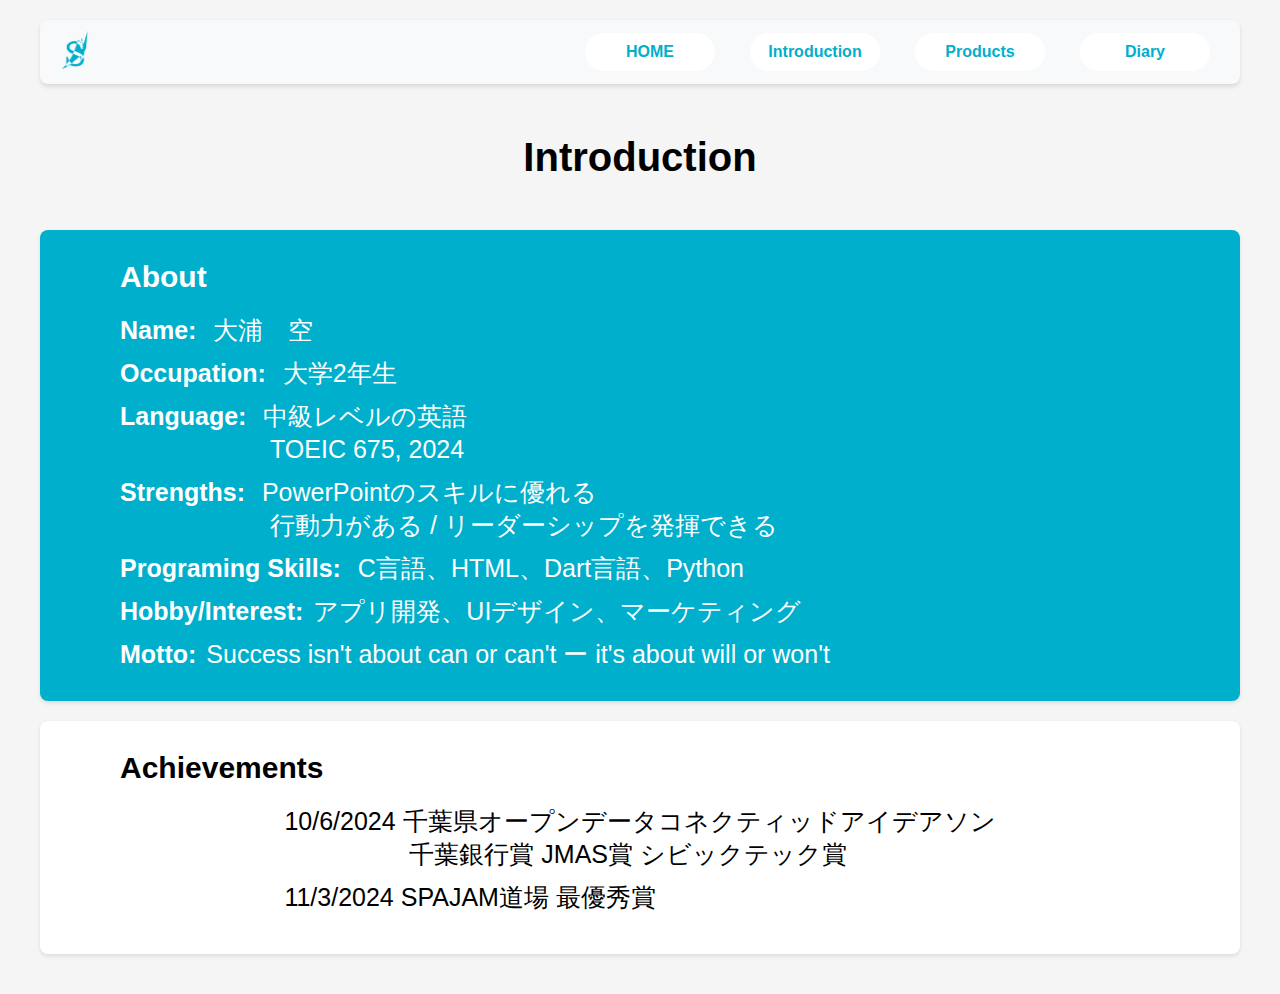
<file: p1.html>
<!DOCTYPE html>
<html lang="ja">
<head>
    <link rel="icon" href="logo1.png" type="image/x-icon">
    <link rel="shortcut icon" href="logo1.png" type="image/x-icon">
    <link rel="stylesheet" href="styles.css">

    <meta charset="UTF-8">
    <meta name="viewport" content="width=device-width, initial-scale=1.0">
    <title>Sola</title>
</head>
<body>
    <div id="content">
    
    <h1 style="text-align:center">Introduction</h1>

    <div class="blue-box">
        <h2>About</h2>
        <ul>
            <li><strong>Name:</strong> 大浦　空</li>
            <li><strong>Occupation:</strong> 大学2年生</li>
            <li><strong>Language:</strong> 中級レベルの英語<br>　　　　　　TOEIC 675, 2024<br></li>
            <li><strong>Strengths:</strong> PowerPointのスキルに優れる<br>　　　　　　行動力がある / リーダーシップを発揮できる</li>
            <li><strong>Programing Skills:</strong> C言語、HTML、Dart言語、Python</li>
            <li><strong>Hobby/Interest:</strong>アプリ開発、UIデザイン、マーケティング</li>
            <li><strong>Motto:</strong>Success isn't about can or can't ー it's about will or won't</li>
        </ul>
    </div>
    
    <div class="container">
        <h2>Achievements</h2>
        <ul class="details">
            <li>10/6/2024 千葉県オープンデータコネクティッドアイデアソン<br>　　　　　千葉銀行賞 JMAS賞 シビックテック賞</li>
            <li>11/3/2024 SPAJAM道場 最優秀賞</li>
        </ul>
    </div>

    </div>

    <script src="https://ajax.googleapis.com/ajax/libs/jquery/3.4.1/jquery.min.js"></script>
    <script src="script.js"></script>

</body>
</html>
</file>
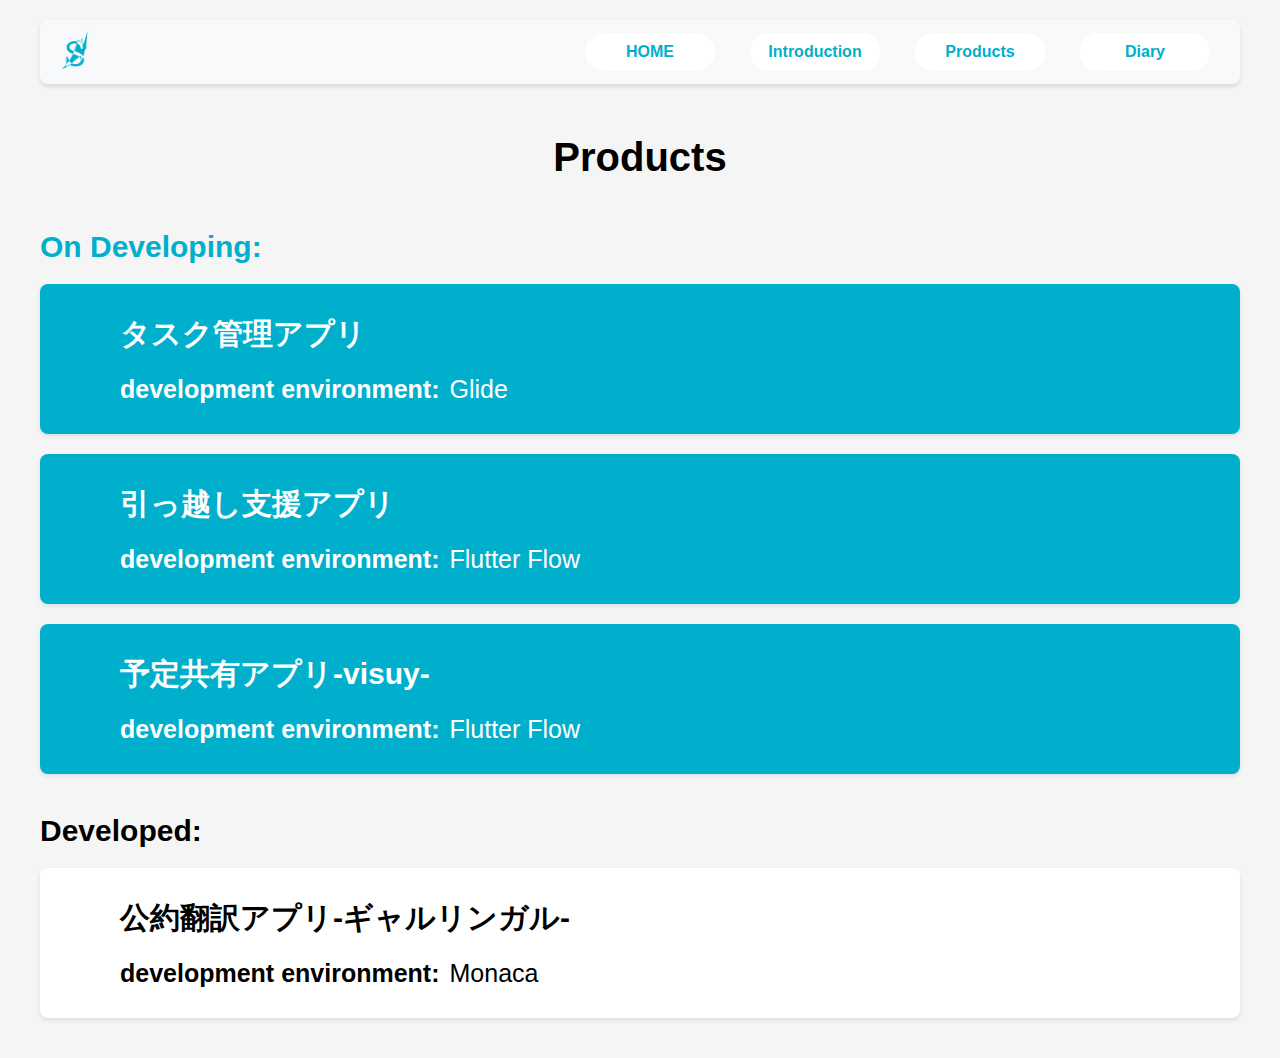
<file: p2.html>
<!DOCTYPE html>
<html lang="ja">
<head>
    <link rel="icon" href="logo1.png" type="image/x-icon">
    <link rel="shortcut icon" href="logo1.png" type="image/x-icon">
    <link rel="stylesheet" href="styles.css">

    <meta charset="UTF-8">
    <meta name="viewport" content="width=device-width, initial-scale=1.0">
    <title>Sola</title>
</head>
<body>
    <div id="content">

    <h1 style="text-align:center">Products</h1>

    <div id="popup" style="display: none; position: fixed; top: 50%; left: 50%; transform: translate(-50%, -50%); background: white; padding: 20px; border: 1px solid #ccc; box-shadow: 0 4px 8px rgba(0, 0, 0, 0.2); z-index: 1000;">
        <span id="popup-close" style="cursor: pointer; position: absolute; top: 5px; right: 10px; font-size: 18px;">&times;</span>
        <div id="popup-content"></div>
    </div>
    <div id="overlay" style="display: none; position: fixed; top: 0; left: 0; width: 100%; height: 100%; background: rgba(0, 0, 0, 0.5); z-index: 999;"></div>    

    <h3 style="color: #00afcc">On Developing:</h3>

    <div class="blue-box">
        <h2>タスク管理アプリ</h2>
        <ul>
            <li><strong>development environment:</strong>Glide</li>
        </ul>
    </div>

    <div class="blue-box">
        <h2>引っ越し支援アプリ</h2>
        <ul>
            <li><strong>development environment:</strong>Flutter Flow</li>
        </ul>
    </div>
    
    <div class="blue-box">
        <h2>予定共有アプリ-visuy-</h2>
        <ul>
            <li><strong>development environment:</strong>Flutter Flow</li>
        </ul>
    </div>

    <h3 style="margin-top: 40px;">Developed:</h3>

    <div class="white-box">
        <h2>公約翻訳アプリ-ギャルリンガル-</h2>
        <ul>
            <li><strong>development environment:</strong>Monaca</li>
        </ul>
    </div>
    
    </div>

    <script src="https://ajax.googleapis.com/ajax/libs/jquery/3.4.1/jquery.min.js"></script>
    <script src="script.js"></script>

</body>
</html>
</file>
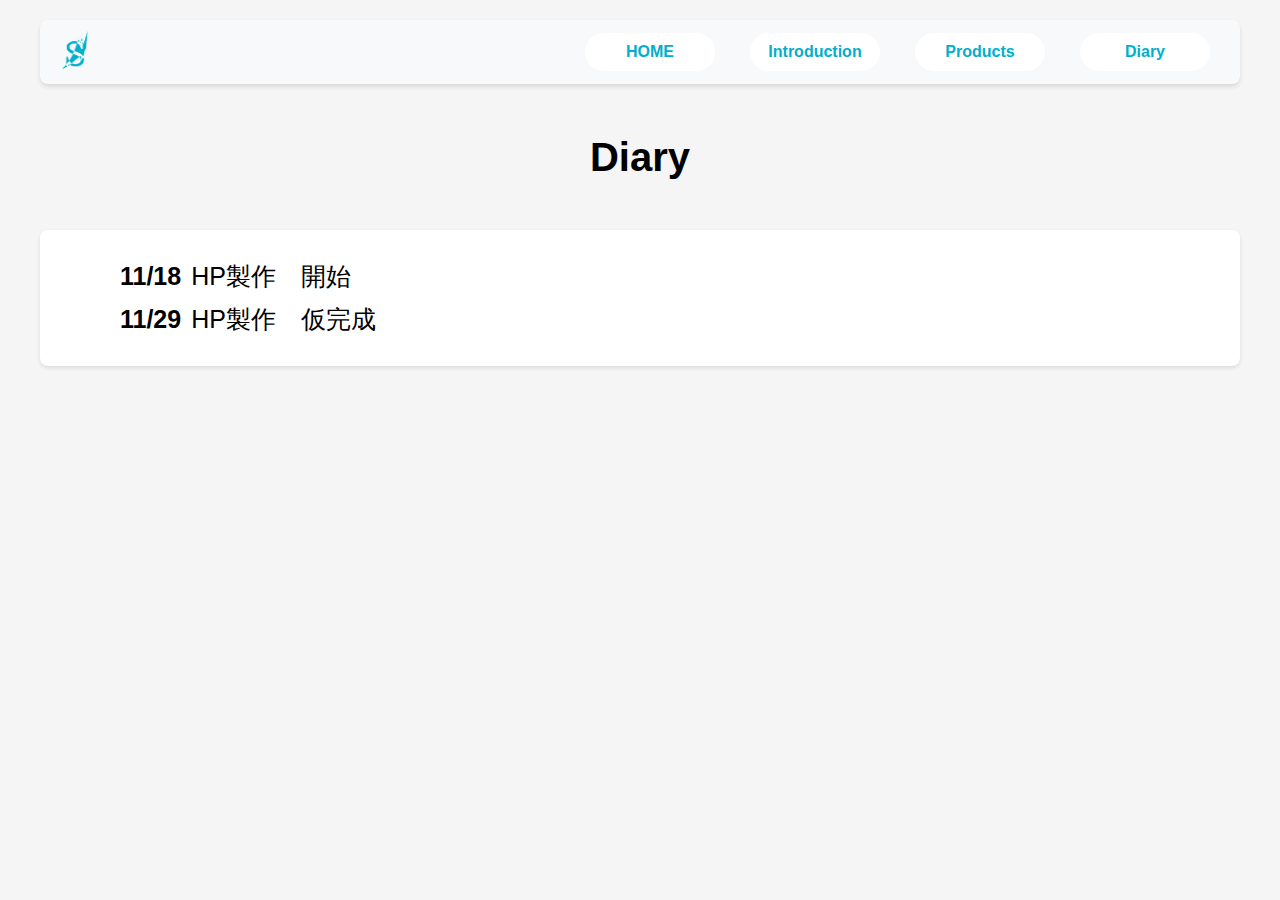
<file: p3.html>
<!DOCTYPE html>
<html lang="ja">
<head>
    <link rel="icon" href="logo1.png" type="image/x-icon">
    <link rel="shortcut icon" href="logo1.png" type="image/x-icon">
    <link rel="stylesheet" href="styles.css">

    <meta charset="UTF-8">
    <meta name="viewport" content="width=device-width, initial-scale=1.0">
    <title>Sola</title>
</head>
<body>
    <div id="content">

    <h1 style="text-align:center">Diary</h1>
    
    <div class="white-box">
        <ul>
            <li><strong>11/18</strong>HP製作　開始</li>
            <li><strong>11/29</strong>HP製作　仮完成</li>
        </ul>
    </div>

    </div>

    <script src="https://ajax.googleapis.com/ajax/libs/jquery/3.4.1/jquery.min.js"></script>
    <script src="script.js"></script>

</body>
</html>
</file>
<file: styles.css>
/* スタートアニメーション */
.logo_fadein {
    background: #FFF;
    position: fixed;
    top: 0;
    left: 0;
    height: 100%;
    width: 100%;
    z-index: 999;
    display: flex;
    align-items: center;
    justify-content: center;
}

.logo_fadein p {
    position: fixed;
    left: 50%;
    top: 50%;
    transform: translate(-50%, -50%);
    display: none; /* 初期状態で非表示 */
    z-index: 9999;
    width: 280px;

    /* Flexbox を使用して中央配置 */
    display: flex;
    align-items: center;
    justify-content: center;
}
body {
    margin: 0;
    padding: 20px; /* 画面端から全体的に20pxの余白を設定 */
    background-color: #f5f5f5; /* 背景色を設定（オプション） */
    font-family: Arial, sans-serif; /* フォントを統一 */
}


/* リセット */
* {
    margin: 0;
    padding: 0;
    box-sizing: border-box;
}

/* ナビゲーションバー */
nav {
    max-width: 1200px; /* ナビゲーションバーの最大幅を設定 */
    margin: 0 auto; /* 中央揃え */
    background-color: #f8f9fa;
    padding: 10px 20px; /* 上下: 10px、左右: 50px */
    display: flex;
    align-items: center;
    justify-content: center; /* リンクを中央揃え */
    border-bottom: 1px solid #ddd; /* 下部に境界線を追加 */
    justify-content: space-between; /* 左右にスペースを設ける */
    box-shadow: 0 2px 4px rgba(0, 0, 0, 0.1); /* ナビゲーションの下に影を追加 */
    border-radius: 8px; /* 全体を少し丸みを持たせる */
}

/* リストのスタイル */
ul {
    margin: 0;
    padding: 0;
    list-style: none;
    gap: 15px; /* リンク間のスペースを設定 */
}
nav ul{
    display: flex; /* 横並び */
}
/* リストアイテム */
nav ul li {
    list-style: none;
    width: 130px; /* 各アイテムの固定幅 */
    overflow: hidden;
    flex: 1;
    margin: 0 10px; /* 左右に10pxの余白を追加 */
    border-radius: 20px;
}

/* リンクのスタイル */
nav ul li a {
    display: flex; /* 中央揃えのため */
    justify-content: center;
    align-items: center;
    width: 100%;
    height: 100%;
    padding: 10px 20px; /* 内側の余白を調整 */
    text-decoration: none;
    color: #00afcc;
    font-weight: bold;
    transition: color 0.3s;
    position: relative;
    z-index: 1;
    border-radius: 20px;
}

/* 背景エフェクト */
nav ul li a::after {
    content: '';
    position: absolute;
    right: 0%;
    width: 300%;
    height: 100%;
    background: linear-gradient(to left, #fff 34%, #ff6f61 34%, #ffcc33 66%, #00afcc 66%);
    z-index: -1;
}

/* ホバー効果 */
nav ul li a:hover {
    color: #fff;
}

nav ul li a:hover::after {
    right: -200%;
}

/* 動画 */
video {
    max-width: 100%;
    max-height: 100vh;
    display: block;
    margin: 0 auto;
    object-fit: cover;
    background-color: #fff;
}

.blue-box {
    background-color: #00afcc; /* 背景色を青に設定 */
    color: white; /* テキスト色を白に設定 */
    padding: 30px 80px 30px 80px; /* 内側の余白を設定 */
    border-radius: 8px; /* 角を丸く */
    max-width: 1200px; /* 最大幅を設定 */
    margin: 20px auto; /* 上下に余白、中央揃え */
    font-size: 16px; /* フォントサイズを調整 */
    box-shadow: 0 2px 4px rgba(0, 0, 0, 0.1); /* コンテンツ全体に影を追加 */
}

.blue-box ul {
    list-style: none; /* リストマーカーを非表示 */
    padding: 0; /* 余白をリセット */
    margin: 0; /* 余白をリセット */
}
.blue-box li:last-child {
    margin-bottom: 0; /* 最後の項目の余白を削除 */
}
.blue-box li {
    display: block; /* 各リストアイテムをブロック要素として扱う */
    margin-bottom: 10px; /* 各項目の間に余白を追加 */
    font-size: 25px; /* フォントサイズを調整 */
}
.blue-box li strong {
    display: inline-block; /* ラベルを独立したブロック要素に */
    margin-right: 10px; /* ラベルと値の間に余白を追加 */
    font-weight: bold; /* 太字 */
}
.blue-box span {
    text-align: left; /* 内容部分を左揃え */
    flex-grow: 1; /* 必要に応じて幅を拡張 */
    margin-left: 10px; /* ラベルと内容の間に余白を追加 */
    word-wrap: break-word; /* 長い内容を折り返す */
}

.white-box {
    background-color: #fff; /* 背景色を青に設定 */
    color: black; /* テキスト色を白に設定 */
    padding: 30px 80px 30px 80px; /* 内側の余白を設定 */
    border-radius: 8px; /* 角を丸く */
    max-width: 1200px; /* 最大幅を設定 */
    margin: 20px auto; /* 上下に余白、中央揃え */
    font-size: 16px; /* フォントサイズを調整 */
    box-shadow: 0 2px 4px rgba(0, 0, 0, 0.1); /* コンテンツ全体に影を追加 */
}

.white-box ul {
    list-style: none; /* リストマーカーを非表示 */
    padding: 0; /* 余白をリセット */
    margin: 0; /* 余白をリセット */
}
.white-box li:last-child {
    margin-bottom: 0; /* 最後の項目の余白を削除 */
}
.white-box li {
    display: block; /* 各リストアイテムをブロック要素として扱う */
    margin-bottom: 10px; /* 各項目の間に余白を追加 */
    font-size: 25px; /* フォントサイズを調整 */
}
.white-box li strong {
    display: inline-block; /* ラベルを独立したブロック要素に */
    margin-right: 10px; /* ラベルと値の間に余白を追加 */
    font-weight: bold; /* 太字 */
}
.white-box span {
    text-align: left; /* 内容部分を左揃え */
    flex-grow: 1; /* 必要に応じて幅を拡張 */
    margin-left: 10px; /* ラベルと内容の間に余白を追加 */
    word-wrap: break-word; /* 長い内容を折り返す */
}

.container {
    background-color: #fff; /* 背景色を青に設定 */
    color: black; /* テキスト色を白に設定 */
    padding: 30px 80px 30px 80px; /* 内側の余白を設定 */
    border-radius: 8px; /* 角を丸く */
    max-width: 1200px; /* 最大幅を設定 */
    margin: 20px auto; /* 上下に余白、中央揃え */
    font-size: 16px; /* フォントサイズを調整 */
    box-shadow: 0 2px 4px rgba(0, 0, 0, 0.1); /* コンテンツ全体に影を追加 */
    text-align: center; /* テキストを中央揃え */
}

h1 {
    font-size: 40px; /* 見出しのフォントサイズを大きく */
    margin: 50px auto; /* 見出しと内容の間の余白を増やす */
    font-weight: bold; /* 太字に */
    max-width: 1200px; /* 最大幅を設定 */
    text-align:center
}
h2 {
    font-size: 30px; /* 見出しのフォントサイズを大きく */
    margin-bottom: 20px; /* 見出しと内容の間の余白を増やす */
    font-weight: bold; /* 太字に */
    text-align: left; /* テキストを左寄せ */
}
h3 {
    font-size: 30px; /* 見出しのフォントサイズを大きく */
    margin: 20px auto; /* 見出しと内容の間の余白を増やす */
    font-weight: bold; /* 太字に */
    max-width: 1200px; /* 最大幅を設定 */
    text-align:left;
}
ul.details {
    list-style: none;
    padding: 0;
    display: inline-block; /* リストを中央揃えするためにインラインブロック */
    text-align: left; /* テキストを左寄せ */
}
ul.details li {
    display: block; /* 各リストアイテムをブロック要素として扱う */
    margin-bottom: 10px;
    font-size: 25px; /* フォントサイズを調整 */
}
.details li strong {
    margin-right: 10px; /* ラベルと値の間に余白を追加 */
    font-weight: bold; /* 太字 */
    display: flex; /* Flexbox を有効に */
    flex-direction: column; /* 縦方向に要素を配置 */
    align-items: center; /* 中央揃え */
    justify-content: center; /* 垂直方向の中央揃え */
    padding: 20px; /* 内側の余白 */
}



/* ポップアップ */
#popup {
    width: 400px;
    max-width: 90%;
    padding: 20px;
    border-radius: 10px;
    background: white;
    box-shadow: 0 4px 8px rgba(0, 0, 0, 0.2);
    text-align: left;
    overflow-y: auto;
}

@media (max-width: 768px) {
    nav ul {
        flex-direction: column;
        align-items: center;
    }

    nav ul li {
        width: auto;
        margin: 5px 0;
    }

    #popup {
        width: 90%;
    }

    .blue-box, .white-box, .container {
        max-width: 100%;
        padding: 20px;
    }

    h1 {
        font-size: 30px;
    }

    h2 {
        font-size: 24px;
    }

    h3 {
        font-size: 20px;
    }

    .blue-box li, .white-box li {
        font-size: 18px;
    }
}


#popup-content {
    max-height: 300px; /* 最大高さを設定 */
    overflow-y: auto; /* 内容が多い場合スクロール */
}


#popup-close {
    color: #333;
}

#overlay {
    background: rgba(0, 0, 0, 0.5);
}
</file>
